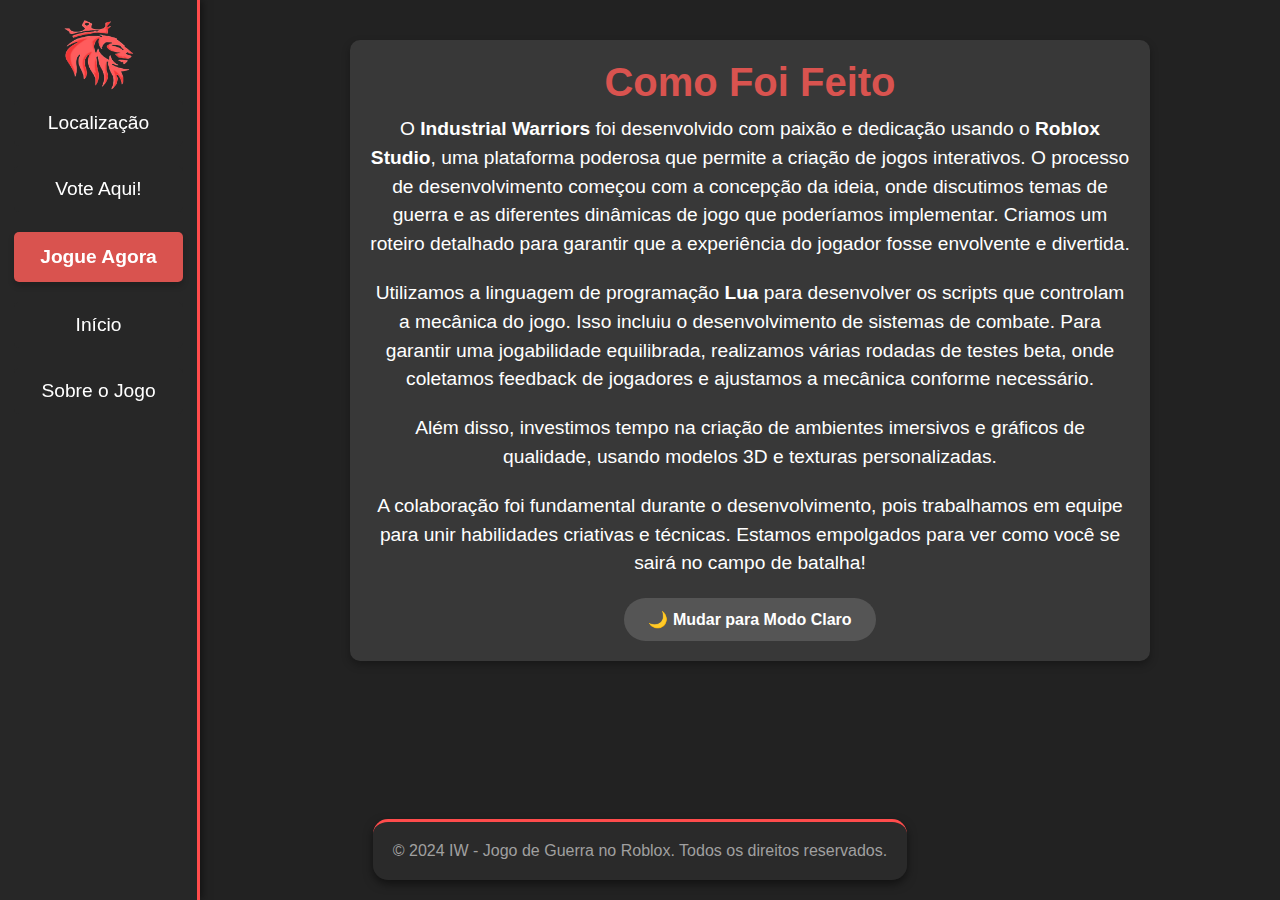
<file: como-foi-feito.html>
<!DOCTYPE html>
<html lang="pt-br">
<head>
    <meta charset="UTF-8">
    <meta name="viewport" content="width=device-width, initial-scale=1.0">
    <title>Como Foi Feito</title>
    <link rel="stylesheet" href="style.css">
    <link href="https://fonts.googleapis.com/css2?family=Roboto:wght@400;700&family=Bebas+Neue&display=swap" rel="stylesheet">
    <link rel="icon" type="image/x-icon" href="favicon.png">
</head>
<body>
    <div class="menu-lateral">
        <img src="favicon.png" alt="Logo do Jogo" width="70">
        <nav>
            <ul>
                <li><a href="localizacao.html" class="botao-interativo">Localização</a></li>
                <li><a href="starvote.html" class="botao-interativo">Vote Aqui!</a></li>
                <li><a href="https://www.roblox.com/games/94400378201710/Industrial-Warriors" target="_blank" class="botao-jogar">Jogue Agora</a></li>
                <li><a href="index.html" class="botao-interativo">Início</a></li>
                <li><a href="sobre.html" class="botao-interativo">Sobre o Jogo</a></li>
            </ul>
        </nav>
    </div>
    <main>
        <section class="intro">
            <h2>Como Foi Feito</h2>
            <p>O <strong>Industrial Warriors</strong> foi desenvolvido com paixão e dedicação usando o <strong>Roblox Studio</strong>, uma plataforma poderosa que permite a criação de jogos interativos. O processo de desenvolvimento começou com a concepção da ideia, onde discutimos temas de guerra e as diferentes dinâmicas de jogo que poderíamos implementar. Criamos um roteiro detalhado para garantir que a experiência do jogador fosse envolvente e divertida.</p>
            <p>Utilizamos a linguagem de programação <strong>Lua</strong> para desenvolver os scripts que controlam a mecânica do jogo. Isso incluiu o desenvolvimento de sistemas de combate. Para garantir uma jogabilidade equilibrada, realizamos várias rodadas de testes beta, onde coletamos feedback de jogadores e ajustamos a mecânica conforme necessário.</p>
            <p>Além disso, investimos tempo na criação de ambientes imersivos e gráficos de qualidade, usando modelos 3D e texturas personalizadas.</p>
            <p>A colaboração foi fundamental durante o desenvolvimento, pois trabalhamos em equipe para unir habilidades criativas e técnicas. Estamos empolgados para ver como você se sairá no campo de batalha!</p>
            <button id="toggle-button">
                🌙 Mudar para Modo Claro
        </section>
    </main>

    <footer>
        <p>&copy; 2024 IW - Jogo de Guerra no Roblox. Todos os direitos reservados.</p>
    </footer>
    <script src="script.js"></script>
</body>
</html>
</file>
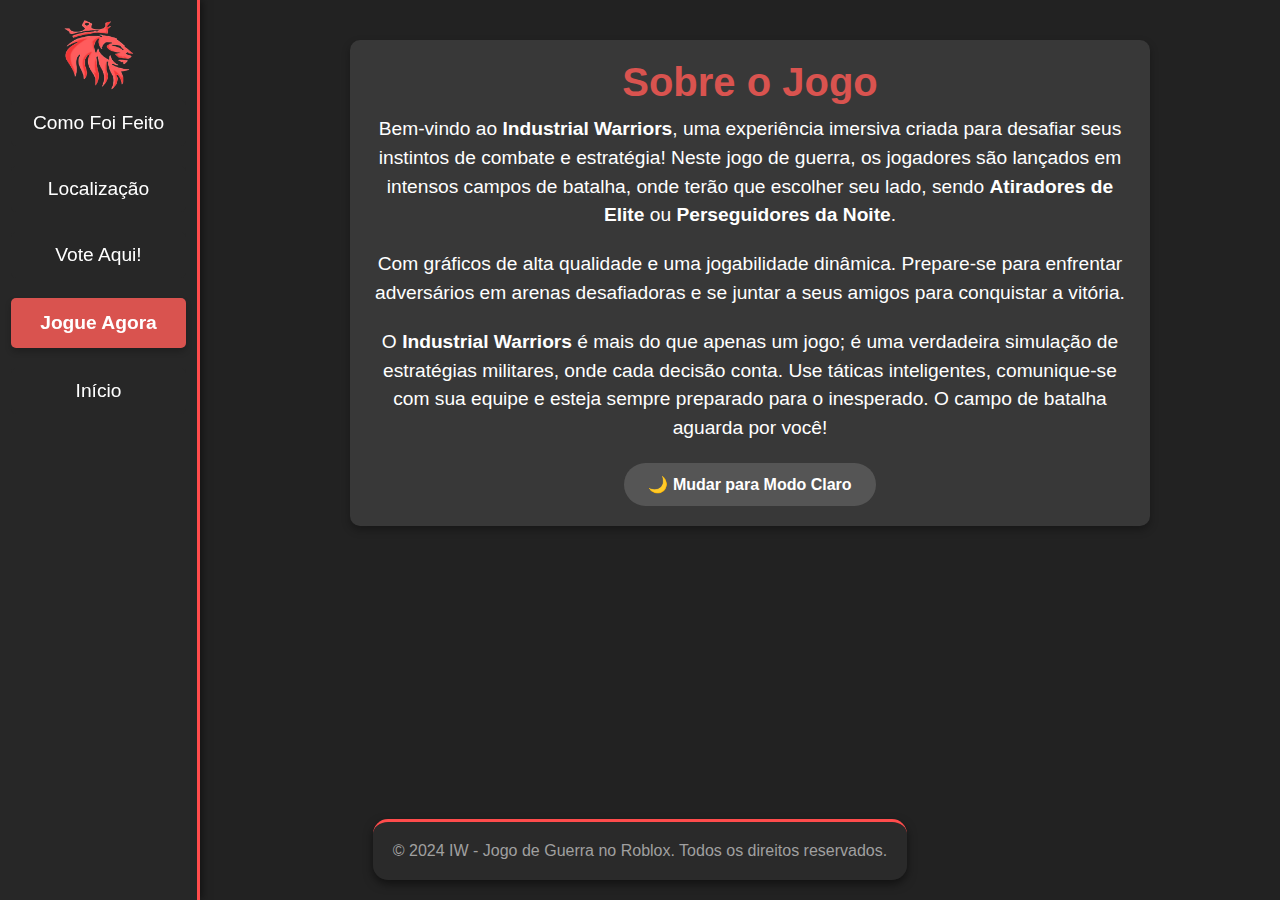
<file: sobre.html>
<!DOCTYPE html>
<html lang="pt-br">
<head>
    <meta charset="UTF-8">
    <meta name="viewport" content="width=device-width, initial-scale=1.0">
    <title>Sobre o Jogo</title>
    <link rel="stylesheet" href="style.css">
    <link href="https://fonts.googleapis.com/css2?family=Roboto:wght@400;700&family=Bebas+Neue&display=swap" rel="stylesheet">
    <link rel="icon" type="image/x-icon" href="favicon.png">
</head>
<body>
    <div class="menu-lateral">
        <img src="favicon.png" alt="Logo do Jogo" width="70">
        <nav>
            <ul>
                <li><a href="como-foi-feito.html" class="botao-interativo">Como Foi Feito</a></li>
                <li><a href="localizacao.html" class="botao-interativo">Localização</a></li>
                <li><a href="starvote.html" class="botao-interativo">Vote Aqui!</a></li>
                <li><a href="https://www.roblox.com/games/94400378201710/Industrial-Warriors" target="_blank" class="botao-jogar">Jogue Agora</a></li>
                <li><a href="index.html" class="botao-interativo">Início</a></li>
            </ul>
        </nav>
    </div>

    <main>
        <section class="intro">
            <h2>Sobre o Jogo</h2>
            <p>Bem-vindo ao <strong>Industrial Warriors</strong>, uma experiência imersiva criada para desafiar seus instintos de combate e estratégia! Neste jogo de guerra, os jogadores são lançados em intensos campos de batalha, onde terão que escolher seu lado, sendo <strong>Atiradores de Elite</strong> ou <strong>Perseguidores da Noite</strong>.</p>
            <p>Com gráficos de alta qualidade e uma jogabilidade dinâmica.  Prepare-se para enfrentar adversários em arenas desafiadoras e se juntar a seus amigos para conquistar a vitória.</p>
            <p>O <strong>Industrial Warriors</strong> é mais do que apenas um jogo; é uma verdadeira simulação de estratégias militares, onde cada decisão conta. Use táticas inteligentes, comunique-se com sua equipe e esteja sempre preparado para o inesperado. O campo de batalha aguarda por você!</p>                
            <button id="toggle-button">
                🌙 Mudar para Modo Claro
        </section>
    </main>

    <footer>
        <p>&copy; 2024 IW - Jogo de Guerra no Roblox. Todos os direitos reservados.</p>
    </footer>
    <script src="script.js"></script>
</body>
</html>
</file>
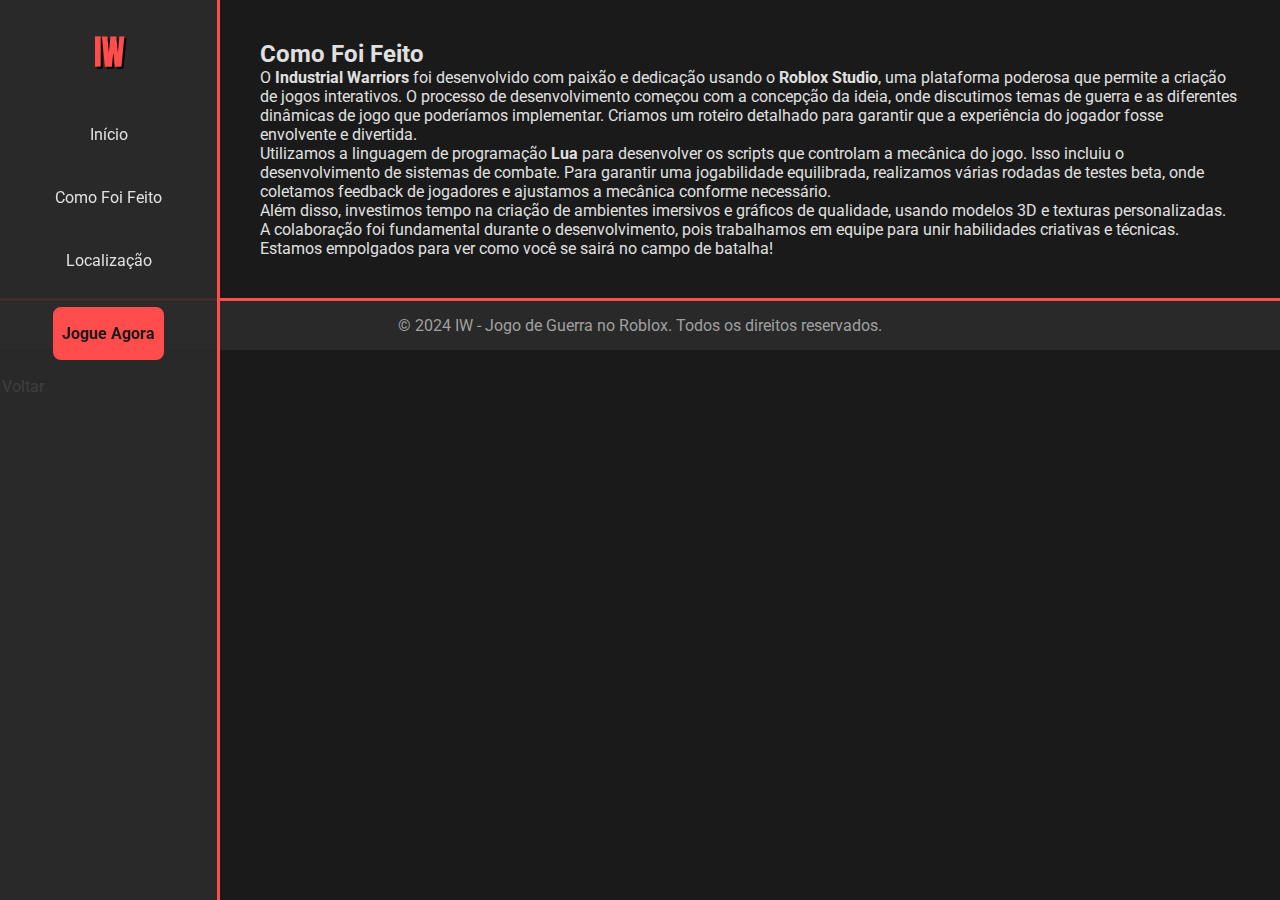
<file: .vscode/Industrial Warriors/como-foi-feito.html>
<!DOCTYPE html>
<html lang="pt-br">
<head>
    <meta charset="UTF-8">
    <meta name="viewport" content="width=device-width, initial-scale=1.0">
    <title>Como Foi Feito</title>
    <link rel="stylesheet" href="style.css">
    <link href="https://fonts.googleapis.com/css2?family=Roboto:wght@400;700&family=Bebas+Neue&display=swap" rel="stylesheet">
</head>
<body>
    <div class="menu-lateral">
        <h1>IW</h1>
        <nav>
            <ul>
                <li><a href="index.html" class="botao-interativo">Início</a></li>
                <li><a href="como-foi-feito.html" class="botao-interativo">Como Foi Feito</a></li>
                <li><a href="localizacao.html" class="botao-interativo">Localização</a></li>
                <li><a href="https://www.roblox.com/games/94400378201710/Industrial-Warriors" target="_blank" class="botao-jogar">Jogue Agora</a></li>
            </ul>
        </nav>
    </div>
    <main>
        <section>
            <h2>Como Foi Feito</h2>
            <p>O <strong>Industrial Warriors</strong> foi desenvolvido com paixão e dedicação usando o <strong>Roblox Studio</strong>, uma plataforma poderosa que permite a criação de jogos interativos. O processo de desenvolvimento começou com a concepção da ideia, onde discutimos temas de guerra e as diferentes dinâmicas de jogo que poderíamos implementar. Criamos um roteiro detalhado para garantir que a experiência do jogador fosse envolvente e divertida.</p>
            <p>Utilizamos a linguagem de programação <strong>Lua</strong> para desenvolver os scripts que controlam a mecânica do jogo. Isso incluiu o desenvolvimento de sistemas de combate. Para garantir uma jogabilidade equilibrada, realizamos várias rodadas de testes beta, onde coletamos feedback de jogadores e ajustamos a mecânica conforme necessário.</p>
            <p>Além disso, investimos tempo na criação de ambientes imersivos e gráficos de qualidade, usando modelos 3D e texturas personalizadas.</p>
            <p>A colaboração foi fundamental durante o desenvolvimento, pois trabalhamos em equipe para unir habilidades criativas e técnicas. Estamos empolgados para ver como você se sairá no campo de batalha!</p>
        </section>
    </main>

    <footer>
        <p>&copy; 2024 IW - Jogo de Guerra no Roblox. Todos os direitos reservados.</p>
    </footer>
    <a href="index.html" class="botao-interativo">Voltar</a>
    <script src="script.js"></script>
</body>
</html>
</file>
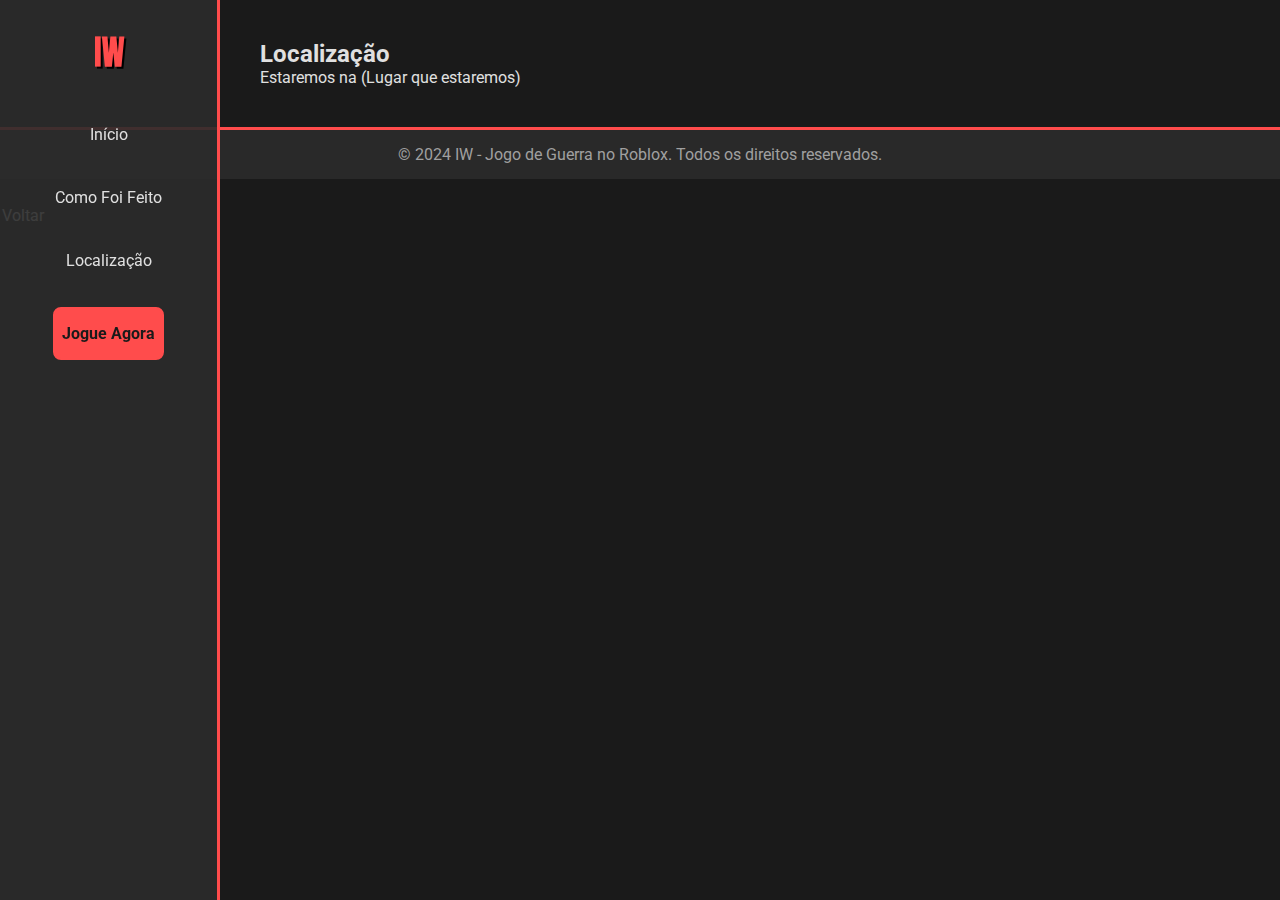
<file: .vscode/Industrial Warriors/localizacao.html>
<!DOCTYPE html>
<html lang="pt-br">
<head>
    <meta charset="UTF-8">
    <meta name="viewport" content="width=device-width, initial-scale=1.0">
    <title>Localização</title>
    <link rel="stylesheet" href="style.css">
    <link href="https://fonts.googleapis.com/css2?family=Roboto:wght@400;700&family=Bebas+Neue&display=swap" rel="stylesheet">
</head>
<body>
    <div class="menu-lateral">
        <h1>IW</h1>
        <nav>
            <ul>
                <li><a href="index.html" class="botao-interativo">Início</a></li>
                <li><a href="como-foi-feito.html" class="botao-interativo">Como Foi Feito</a></li>
                <li><a href="localizacao.html" class="botao-interativo">Localização</a></li>
                <li><a href="https://www.roblox.com/games/94400378201710/Industrial-Warriors" target="_blank" class="botao-jogar">Jogue Agora</a></li>
            </ul>
        </nav>
    </div>

    <main>
        <section>
            <h2>Localização</h2>
            <p>Estaremos na (Lugar que estaremos)</p>
        </section>
    </main>

    <footer>
        <p>&copy; 2024 IW - Jogo de Guerra no Roblox. Todos os direitos reservados.</p>
    </footer>
    <a href="index.html" class="botao-interativo">Voltar</a>
    <script src="script.js"></script>
</body>
</html>
</file>
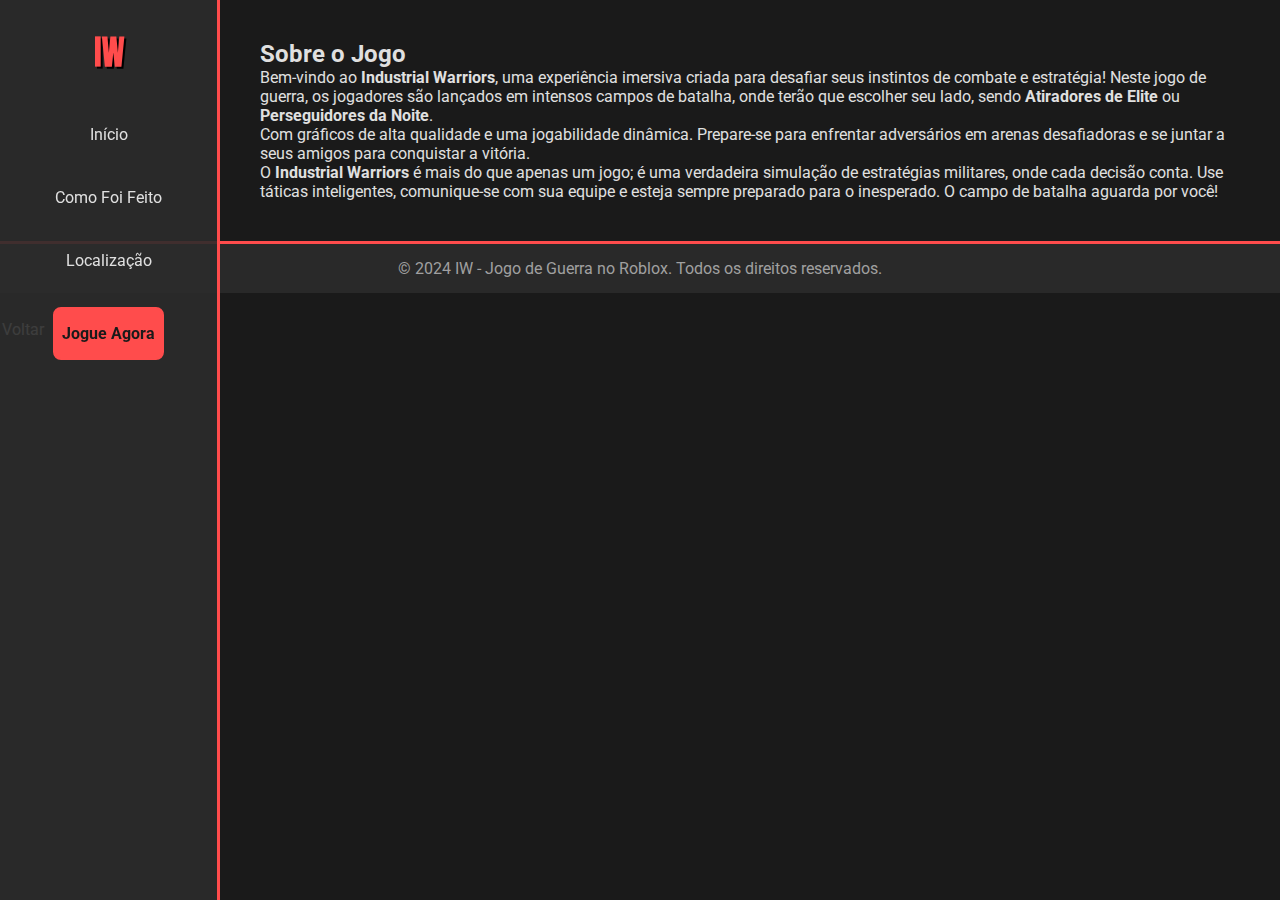
<file: .vscode/Industrial Warriors/sobre.html>
<!DOCTYPE html>
<html lang="pt-br">
<head>
    <meta charset="UTF-8">
    <meta name="viewport" content="width=device-width, initial-scale=1.0">
    <title>Sobre o Jogo</title>
    <link rel="stylesheet" href="style.css">
    <link href="https://fonts.googleapis.com/css2?family=Roboto:wght@400;700&family=Bebas+Neue&display=swap" rel="stylesheet">
</head>
<body>
    <div class="menu-lateral">
        <h1>IW</h1>
        <nav>
            <ul>
                <li><a href="index.html" class="botao-interativo">Início</a></li>
                <li><a href="como-foi-feito.html" class="botao-interativo">Como Foi Feito</a></li>
                <li><a href="localizacao.html" class="botao-interativo">Localização</a></li>
                <li><a href="https://www.roblox.com/games/94400378201710/Industrial-Warriors" target="_blank" class="botao-jogar">Jogue Agora</a></li>
            </ul>
        </nav>
    </div>

    <main>
        <section>
            <h2>Sobre o Jogo</h2>
            <p>Bem-vindo ao <strong>Industrial Warriors</strong>, uma experiência imersiva criada para desafiar seus instintos de combate e estratégia! Neste jogo de guerra, os jogadores são lançados em intensos campos de batalha, onde terão que escolher seu lado, sendo <strong>Atiradores de Elite</strong> ou <strong>Perseguidores da Noite</strong>.</p>
            <p>Com gráficos de alta qualidade e uma jogabilidade dinâmica.  Prepare-se para enfrentar adversários em arenas desafiadoras e se juntar a seus amigos para conquistar a vitória.</p>
            <p>O <strong>Industrial Warriors</strong> é mais do que apenas um jogo; é uma verdadeira simulação de estratégias militares, onde cada decisão conta. Use táticas inteligentes, comunique-se com sua equipe e esteja sempre preparado para o inesperado. O campo de batalha aguarda por você!</p>                
</section>
    </main>

    <footer>
        <p>&copy; 2024 IW - Jogo de Guerra no Roblox. Todos os direitos reservados.</p>
    </footer>
    <a href="index.html" class="botao-interativo">Voltar</a>
    <script src="script.js"></script>
</body>
</html>
</file>
<file: style.css>
/* Reset */
* {
    margin: 0;
    padding: 0;
    box-sizing: border-box;
}
body {
    font-family: 'Roboto', sans-serif;
    color: #e0e0e0;
    background-color: #1a1a1a;
}

/* Menu Lateral */
.menu-lateral {
    width: 220px;
    position: fixed;
    top: 0;
    left: 0;
    height: 100%;
    background-color: rgba(43, 43, 43, 0.9); 
    /* Fundo transparente */
    display: flex;
    flex-direction: column;
    align-items: center;
    padding-top: 30px;
    border-right: 3px solid #ff4c4c;
}
.menu-lateral h1 {
    font-family: 'Bebas Neue', sans-serif;
    color: #ff4c4c;
    margin-bottom: 20px;
    font-size: 2.5em;
    text-shadow: 2px 2px #000;
}
.menu-lateral nav ul {
    list-style: none;
    width: 100%;
    text-align: center;
}
.botao-interativo {
    display: block;
    color: #e0e0e0;
    text-decoration: none;
    padding: 15px 0;
    margin: 10px 0;
    border: 2px solid transparent;
    transition: background 0.3s, border-color 0.3s;
}
.botao-interativo:hover {
    background-color: #ff4c4c;
    border-color: #e0e0e0;
}

/* Botão de Jogar - Destaque */
.botao-jogar {
    display: block;
    background-color: #ff4c4c;
    color: #1a1a1a;
    text-decoration: none;
    font-weight: bold;
    padding: 15px 0;
    margin: 20px 0;
    border-radius: 8px;
    border: 2px solid #ff4c4c;
    transition: background 0.3s, color 0.3s, border-color 0.3s;
}
.botao-jogar:hover {
    background-color: #e0e0e0;
    color: #1a1a1a;
    border-color: #e0e0e0;
}

/* Estilo Principal */
main {
    margin-left: 220px;
    padding: 40px;
}
.intro {
    text-align: center;
}
.intro h2 {
    font-size: 2em;
    color: #ff4c4c;
    margin-bottom: 20px;
}
.intro p {
    font-size: 1.2em;
    line-height: 1.5;
    margin-bottom: 20px;
}
.imagem-principal {
    max-width: 90%;
    border-radius: 8px;
    transition: transform 0.3s ease;
}
.imagem-principal:hover {
    transform: scale(1.05);
}

/* Rodapé */
footer {
    background-color: rgba(43, 43, 43, 0.9); /* Fundo transparente */
    color: #a0a0a0;
    text-align: center;
    padding: 20px; /* Aumenta o espaçamento */
    border-top: 3px solid #ff4c4c;
    border-radius: 15px; /* Adiciona bordas circulares */
    margin-top: 20px; /* Adiciona um espaço acima do rodapé */
    box-shadow: 0 4px 10px rgba(0, 0, 0, 0.5); /* Sombra para o rodapé */
    transition: background-color 0.3s, color 0.3s; /* Transição suave para mudanças de cor */
}

/* Links dentro do rodapé */
footer a {
    color: #ff4c4c; /* Cor dos links */
    text-decoration: none; /* Remove o sublinhado */
    margin: 0 10px; /* Espaçamento entre os links */
    transition: color 0.3s; /* Transição suave para a cor */
}

/* Efeito ao passar o mouse sobre os links */
footer a:hover {
    color: #ffffff; /* Muda a cor ao passar o mouse */
}

/* Estilos para ícones de redes sociais */
footer .social-icons {
    margin: 10px 0; /* Espaçamento acima e abaixo dos ícones */
}

footer .social-icons img {
    width: 30px; /* Tamanho dos ícones */
    margin: 0 5px; /* Espaçamento entre os ícones */
    transition: transform 0.3s; /* Transição suave para animação */
}

/* Efeito ao passar o mouse sobre os ícones */
footer .social-icons img:hover {
    transform: scale(1.1); /* Aumenta ligeiramente o tamanho do ícone */
}

/* Compatibilidade para Dispositivos Móveis */
@media (max-width: 768px) {
    .menu-lateral {
        width: 100%;
        height: auto;
        position: relative;
        padding: 20px;
        border-right: none;
        border-bottom: 3px solid #ff4c4c;
    }
    main {
        margin: 0;
        padding: 20px;
    }
    .botao-interativo,
    .botao-jogar {
        width: 100%;
    }
}
/* Efeito de clique */
.clicked {
    transform: scale(0.95);
    transition: transform 0.1s ease;
}

/* Reset básico */
* {
    margin: 0;
    padding: 0;
    box-sizing: border-box;
}

body {
    font-family: 'Roboto', sans-serif;
    background-color: #1a1a1a;
    color: #ffffff;
    display: flex;
    justify-content: center;
    align-items: center;
    min-height: 100vh;
    overflow-x: hidden;
    transition: background-color 0.5s, color 0.5s;
}

/* Loader */
.loader {
    position: fixed;
    top: 0; left: 0;
    width: 100%; height: 100%;
    background-color: #1a1a1a;
    z-index: 10;
    display: flex;
    justify-content: center;
    align-items: center;
}

.loader::after {
    content: "";
    width: 40px;
    height: 40px;
    border: 5px solid #d9534f;
    border-top: 5px solid #ffffff;
    border-radius: 50%;
    animation: spin 1s linear infinite;
}

@keyframes spin {
    0% { transform: rotate(0deg); }
    100% { transform: rotate(360deg); }
}

/* Modo Escuro */
.dark-mode {
    background-color: #121212;
    color: #e0e0e0;
}

.toggle-theme {
    background-color: #282828;
    color: #ffffff;
    border: none;
    padding: 10px;
    margin: 10px;
    border-radius: 5px;
    cursor: pointer;
}

/* Menu lateral com Parallax */
.menu-lateral {
    position: fixed;
    left: 0;
    top: 0;
    width: 200px;
    height: 100%;
    background-color: rgba(40, 40, 40, 0.95); /* Fundo levemente transparente */
    display: flex;
    flex-direction: column;
    align-items: center;
    padding-top: 20px;
    box-shadow: 2px 0 8px rgba(0, 0, 0, 0.5);
    transition: background 0.3s;
}

.menu-lateral h1 {
    font-family: 'Bebas Neue', sans-serif;
    font-size: 2.5em;
    color: #d9534f;
    margin-bottom: 30px;
    transition: transform 0.3s, color 0.3s;
}

.menu-lateral h1:hover {
    transform: scale(1.05);
    color: #ff6b6b;
}

.menu-lateral nav ul {
    list-style-type: none;
}

.menu-lateral nav ul li {
    margin-bottom: 20px;
}

.botao-interativo, .botao-jogar {
    text-decoration: none;
    color: #ffffff;
    font-size: 1.2em;
    padding: 10px 20px;
    border: 2px solid transparent;
    border-radius: 5px;
    transition: all 0.3s ease;
    background: rgba(40, 40, 40, 0.7);
}

.botao-interativo:hover, .botao-jogar:hover {
    border-color: #d9534f;
    background-color: rgba(217, 83, 79, 0.2);
    transform: scale(1.05);
}

.botao-interativo:active, .botao-jogar:active {
    transform: scale(0.95); /* Efeito de "pressionado" */
}

.botao-jogar {
    color: #ffffff;
    background-color: #d9534f;
    padding: 12px 24px;
    font-weight: bold;
    box-shadow: 0px 4px 6px rgba(0, 0, 0, 0.2);
}

.botao-jogar:hover {
    background-color: #c9302c;
}

/* Fade-in */
.fade-in {
    opacity: 0;
    animation: fadeIn 1s ease-in forwards;
}

@keyframes fadeIn {
    from { opacity: 0; }
    to { opacity: 1; }
}

@keyframes fadeOut {
    from { opacity: 1; }
    to { opacity: 0; }
}

/* Conteúdo principal */
main {
    margin-left: 220px;
    padding: 20px;
}

.intro {
    max-width: 800px;
    text-align: center;
    margin: 0 auto;
    padding: 20px;
    background-color: rgba(255, 255, 255, 0.1);
    border-radius: 10px;
    box-shadow: 0 4px 8px rgba(0, 0, 0, 0.3);
    transition: background-color 0.3s;
}

.intro:hover {
    background-color: rgba(255, 255, 255, 0.15);
}

.intro h2 {
    font-size: 2.5em;
    margin-bottom: 10px;
    color: #d9534f;
}

.intro p {
    font-size: 1.2em;
    margin-bottom: 20px;
}

.imagem-principal {
    width: 100%;
    max-width: 600px;
    border-radius: 10px;
    box-shadow: 0 4px 8px rgba(0, 0, 0, 0.2);
}
/* Estilo para o corpo */
body {
    display: flex;
    flex-direction: column;
    justify-content: space-between;
    height: 100vh;
    margin: 0;
    font-family: Arial, sans-serif;
    transition: background-color 0.5s, color 0.5s;
}
body {
    margin: 0;
    padding: 20px;
    transition: background-color 0.3s, color 0.3s;
    background-color: #222; /* Cor de fundo escuro */
    color: #fff; /* Cor do texto claro */
}

.container {
    text-align: center;
}

button {
    padding: 12px 24px;
    border: none;
    border-radius: 25px; /* Bordas arredondadas */
    cursor: pointer;
    font-size: 16px;
    font-weight: bold;
    color: #fff;
    background-color: #555; /* Cor de fundo do botão */
    transition: background-color 0.3s, transform 0.3s;
    outline: none; /* Remove o contorno padrão */
}

/* Efeito de hover */
button:hover {
    background-color: #777; /* Cor de fundo ao passar o mouse */
    transform: scale(1.05); /* Aumenta ligeiramente o botão */
}

/* Efeito ao pressionar o botão */
button:active {
    background-color: #333; /* Cor de fundo ao pressionar */
    transform: scale(0.95); /* Diminui ligeiramente o botão */
}

/* Estilos para o modo claro */
body.light-mode {
    background-color: #fff; /* Cor de fundo clara */
    color: #222; /* Cor do texto escuro */
}

body.light-mode button {
    background-color: #d9534f; /* Cor de fundo do botão no modo claro */
    color: #fff;
}

body.light-mode button:hover {
    background-color: #792825; /* Cor de fundo ao passar o mouse no modo claro */
}

/* Estilo para o menu lateral no modo claro */
body.light-mode .menu-lateral {
    background-color: #ffffff; /* Cor de fundo do menu no modo claro */
    color: #222; /* Cor do texto do menu no modo claro */
}

/* Estilo claro para o footer */

body.light-mode footer {
    background-color: #f1f1f1; /* Cor de fundo para o modo claro */
    color: #333; /* Cor do texto para o modo claro */
}
</file>
<file: .vscode/Industrial Warriors/style.css>
/* Reset */
* {
    margin: 0;
    padding: 0;
    box-sizing: border-box;
}
body {
    font-family: 'Roboto', sans-serif;
    color: #e0e0e0;
    background-color: #1a1a1a;
}

/* Menu Lateral */
.menu-lateral {
    width: 220px;
    position: fixed;
    top: 0;
    left: 0;
    height: 100%;
    background-color: rgba(43, 43, 43, 0.9); /* Fundo transparente */
    display: flex;
    flex-direction: column;
    align-items: center;
    padding-top: 30px;
    border-right: 3px solid #ff4c4c;
}
.menu-lateral h1 {
    font-family: 'Bebas Neue', sans-serif;
    color: #ff4c4c;
    margin-bottom: 20px;
    font-size: 2.5em;
    text-shadow: 2px 2px #000;
}
.menu-lateral nav ul {
    list-style: none;
    width: 100%;
    text-align: center;
}
.botao-interativo {
    display: block;
    color: #e0e0e0;
    text-decoration: none;
    padding: 15px 0;
    margin: 10px 0;
    border: 2px solid transparent;
    transition: background 0.3s, border-color 0.3s;
}
.botao-interativo:hover {
    background-color: #ff4c4c;
    border-color: #e0e0e0;
}

/* Botão de Jogar - Destaque */
.botao-jogar {
    display: block;
    background-color: #ff4c4c;
    color: #1a1a1a;
    text-decoration: none;
    font-weight: bold;
    padding: 15px 0;
    margin: 20px 0;
    border-radius: 8px;
    border: 2px solid #ff4c4c;
    transition: background 0.3s, color 0.3s, border-color 0.3s;
}
.botao-jogar:hover {
    background-color: #e0e0e0;
    color: #1a1a1a;
    border-color: #e0e0e0;
}

/* Estilo Principal */
main {
    margin-left: 220px;
    padding: 40px;
}
.intro {
    text-align: center;
}
.intro h2 {
    font-size: 2em;
    color: #ff4c4c;
    margin-bottom: 20px;
}
.intro p {
    font-size: 1.2em;
    line-height: 1.5;
    margin-bottom: 20px;
}
.imagem-principal {
    max-width: 90%;
    border-radius: 8px;
    transition: transform 0.3s ease;
}
.imagem-principal:hover {
    transform: scale(1.05);
}

/* Rodapé */
footer {
    background-color: rgba(43, 43, 43, 0.9); /* Fundo transparente */
    color: #a0a0a0;
    text-align: center;
    padding: 15px;
    border-top: 3px solid #ff4c4c;
}

/* Compatibilidade para Dispositivos Móveis */
@media (max-width: 768px) {
    .menu-lateral {
        width: 100%;
        height: auto;
        position: relative;
        padding: 20px;
        border-right: none;
        border-bottom: 3px solid #ff4c4c;
    }
    main {
        margin: 0;
        padding: 20px;
    }
    .botao-interativo,
    .botao-jogar {
        width: 100%;
    }
}
/* Efeito de clique */
.clicked {
    transform: scale(0.95);
    transition: transform 0.1s ease;
}
</file>
